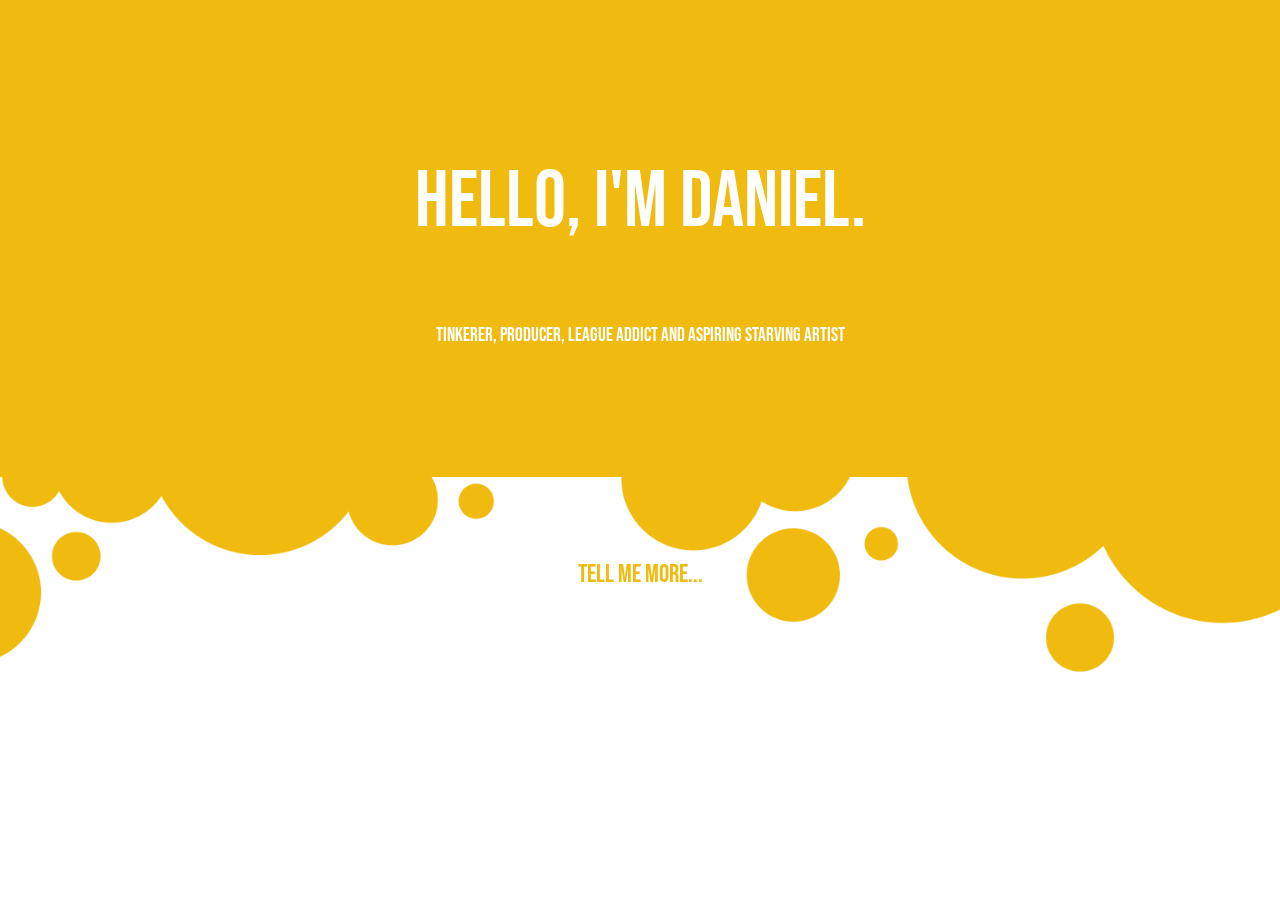
<file: index.html>
<!DOCTYPE html>
<html lang="en">

<head>
    <meta charset="UTF-8">
    <meta name="viewport" content="width=device-width, initial-scale=1.0, maximum-scale=5.0">
    <meta http-equiv="X-UA-Compatible" content="ie=edge">
    <title>Daniel Esteban Lahti</title>
    <link href="https://fonts.googleapis.com/icon?family=Material+Icons" rel="stylesheet">
    <link rel="stylesheet" href="css/style.css">
</head>

<body>
    <div class="mainContainer" id="sida1main">
        
        <div id="movingScreen"></div>

        <div id="movingBubbles"></div>

        <div id="introduction">
            <header id="introHeader">Hello, I'm Daniel.</header>
            <p id ="introText">Tinkerer, producer, league addict and aspiring starving artist</p>
        </div>
        <a id="introButton" href="about.html">Tell me more...</a>
    </div>

    <script src="js/main.js"></script>  
</body>

</html>
</file>
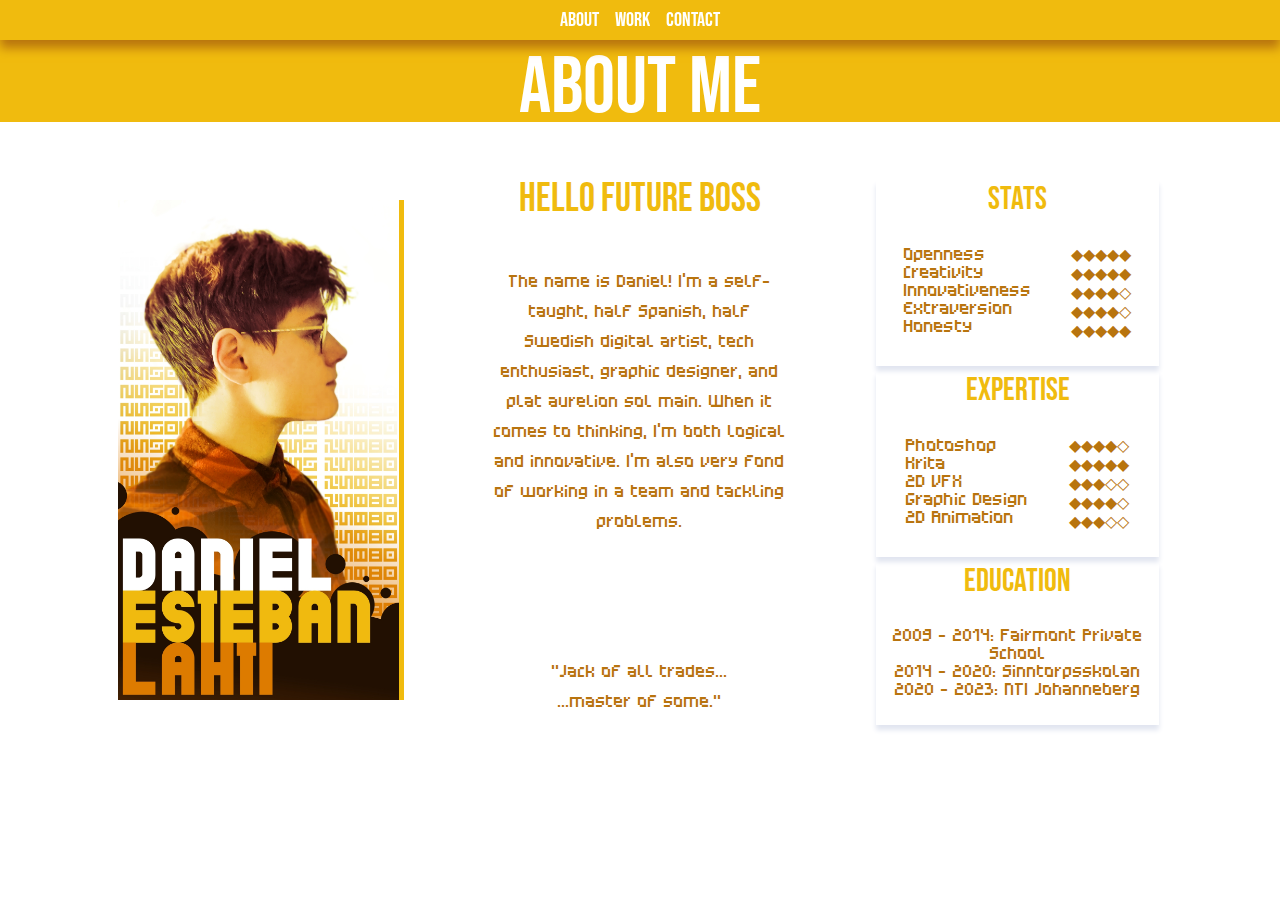
<file: about.html>
<!DOCTYPE html>
<html lang="en">

<head>
    <meta charset="UTF-8">
    <meta name="viewport" content="width=device-width, initial-scale=1.0, maximum-scale=5.0">
    <meta http-equiv="X-UA-Compatible" content="ie=edge">
    <title>About</title>
    <link href="https://fonts.googleapis.com/icon?family=Material+Icons" rel="stylesheet">
    <link rel="stylesheet" href="css/style.css">
</head>

<body>

    <div class="dropDownBar" id="yBar">
        <p>About</p>
        <div id="dropDownIcon">
            <span></span>
            <span></span>
            <span></span>
        </div>    
    </div>

    <ul class="dropDownMenu" id="yDrop">
        <li><a href="about.html">About</a></li>
        <li><a href="work.html">Work</a></li>
        <li><a href="contact.html">Contact</a></li>
    </ul>

    <div id="ySlidingScreen"></div>
   
    <ul class="navMenu" id="yNav">
        <li><a href="about.html">About</a></li>
        <li><a href="work.html">Work</a></li>
        <li><a href="contact.html">Contact</a></li>
    </ul>
    
    <div class="mainContainer" id="sida2main">
        <header id="mainHeader">About me</header>
        <main>
            <aside id="leftAbout">
                <img id="me" src="img/DanielEstebanLahti.jpg" alt="Daniel Esteban Lahti">
            </aside>

            <section id="middleAbout">
                <h1>Hello future boss</h1>
                <p>The name is Daniel! I'm a self-taught, half Spanish, half Swedish digital artist, tech enthusiast, graphic designer, and plat aurelion sol main. When it comes to thinking, I'm both logical and innovative. I'm also very fond of working in a team and tackling problems. <br> <br> <br> <br> <br> "Jack of all trades... <br> ...master of some."
                </p>
            </section>

            <aside id="rightAbout">
                <article>
                    <h2>Stats</h2>
                    <div class="statsText">
                        <p class="statsWords">
                            Openness       <br>
                            Creativity     <br>
                            Innovativeness <br>         
                            Extraversion   <br>
                            Honesty        <br>
                        </p>
                        <p>
                            ◆◆◆◆◆ <br>
                            ◆◆◆◆◆ <br>
                            ◆◆◆◆◇ <br>
                            ◆◆◆◆◇ <br>
                            ◆◆◆◆◆ <br>
                        </p>
                    </div>
                </article>

                <article>
                    <h2>Expertise</h2>
                    <div class="statsText">
                        <p class="statsWords">
                            Photoshop      <br>
                            Krita    <br>
                            2D VFX    <br>         
                            Graphic Design  <br>
                            2D Animation        <br>
                        </p>
                        <p>
                            ◆◆◆◆◇ <br>
                            ◆◆◆◆◆ <br>
                            ◆◆◆◇◇ <br>
                            ◆◆◆◆◇ <br>
                            ◆◆◆◇◇ <br>
                        </p>
                    </div>
                </article>

                <article>
                    <h2>Education</h2>
                    <p class="textCenter">
                        2009 - 2014: Fairmont Private School <br>
                        2014 - 2020: Sinntorpsskolan <br>
                        2020 - 2023: NTI Johanneberg <br>
                    </p>
                </article>
            </aside>
        </main>
    </div>

    <script src="js/main.js"></script>  
</body>

</html>
</file>
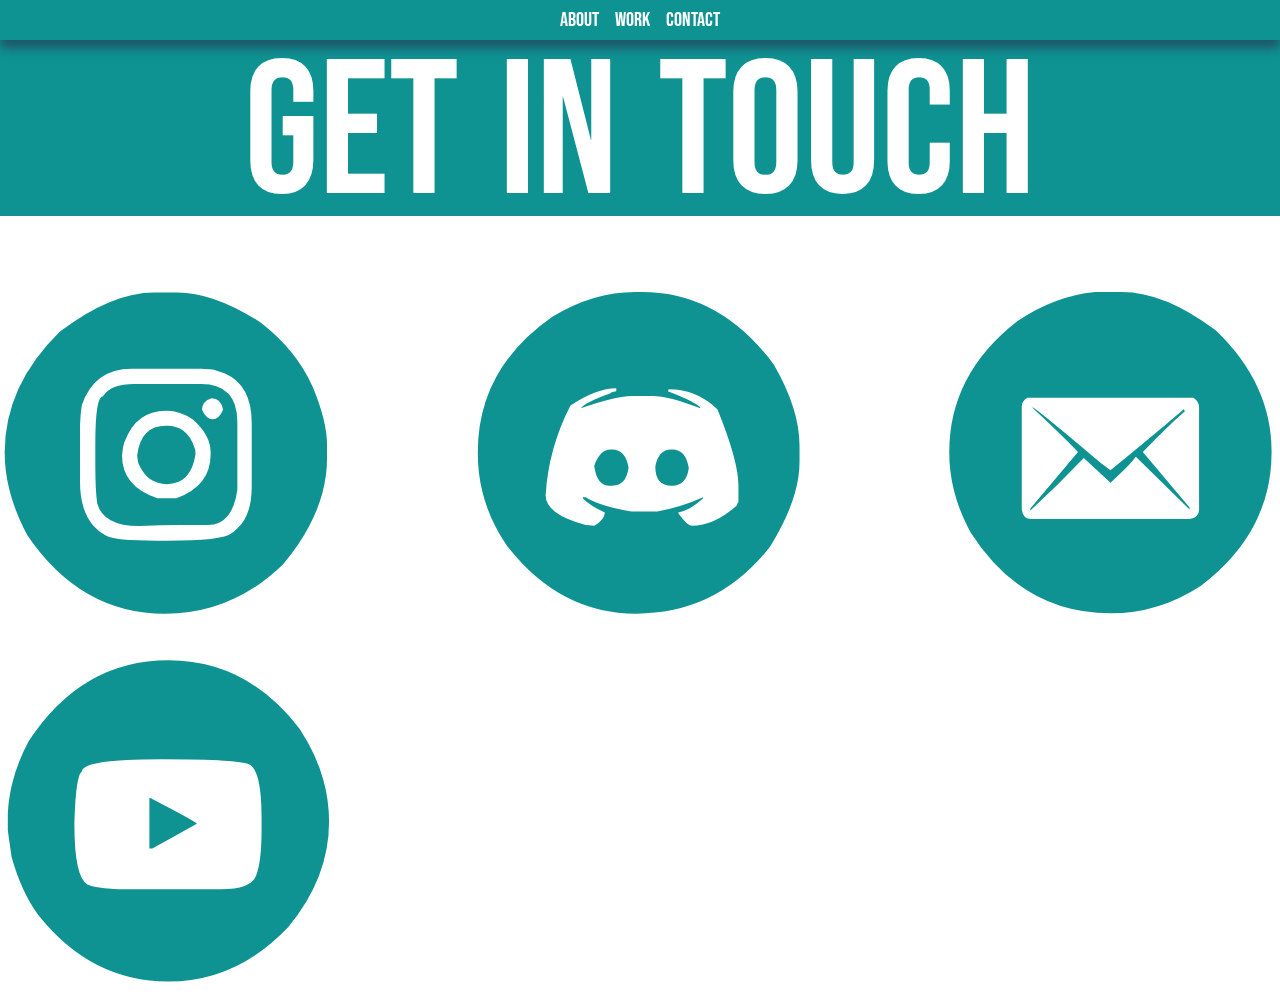
<file: contact.html>
<!DOCTYPE html>
<html lang="en">

<head>
    <meta charset="UTF-8">
    <meta name="viewport" content="width=device-width, initial-scale=1.0, maximum-scale=5.0">
    <meta http-equiv="X-UA-Compatible" content="ie=edge">
    <title>Contact</title>
    <link href="https://fonts.googleapis.com/icon?family=Material+Icons" rel="stylesheet">
    <link rel="stylesheet" href="css/style.css">
</head>

<body>

    <div class="dropDownBar" id="tBar">
        <p>Contact</p>
        <div id="dropDownIcon">
            <span></span>
            <span></span>
            <span></span>
        </div>    
    </div>

    <ul class="dropDownMenu" id="tDrop">
        <li><a href="about.html">About</a></li>
        <li><a href="work.html">Work</a></li>
        <li><a href="contact.html">Contact</a></li>
    </ul>

    <div id="tSlidingScreen"></div>

    <ul class="navMenu" id="tNav">
        <li><a href="about.html">About</a></li>
        <li><a href="work.html">Work</a></li>
        <li><a href="contact.html">Contact</a></li>
    </ul>

    <div class="mainContainer" id="sida4main">

        <main id="contactIcons">
            <header id="getInTouch">
                <p class="contactText" id="get">Get</p>
                <p class="contactText" id="in">in</p>
                <p class="contactText" id="touch">touch</p>
            </header>
            
            <div id="iconHolder"> <!--Instagram, Discord, Mejl, Youtube-->
                <a class="contactIcon icon" href="https://www.instagram.com/salapoi.gif/">Q</a>
                <a class="contactIcon icon" href="https://discordapp.com/users/202463875801677825/">Y</a>
                <a class="contactIcon icon" href="mailto:dankapankalahti@gmail.com?subject=We%20Want%20To%20Hire%20You">k</a>
                <a class="contactIcon icon" href="https://www.youtube.com/channel/UCuC05aLsorhJzzTgQfz8c8w">M</a>
            </div>
        </main>
    </div>

    <script src="js/main.js"></script>  
</body>

</html>
</file>
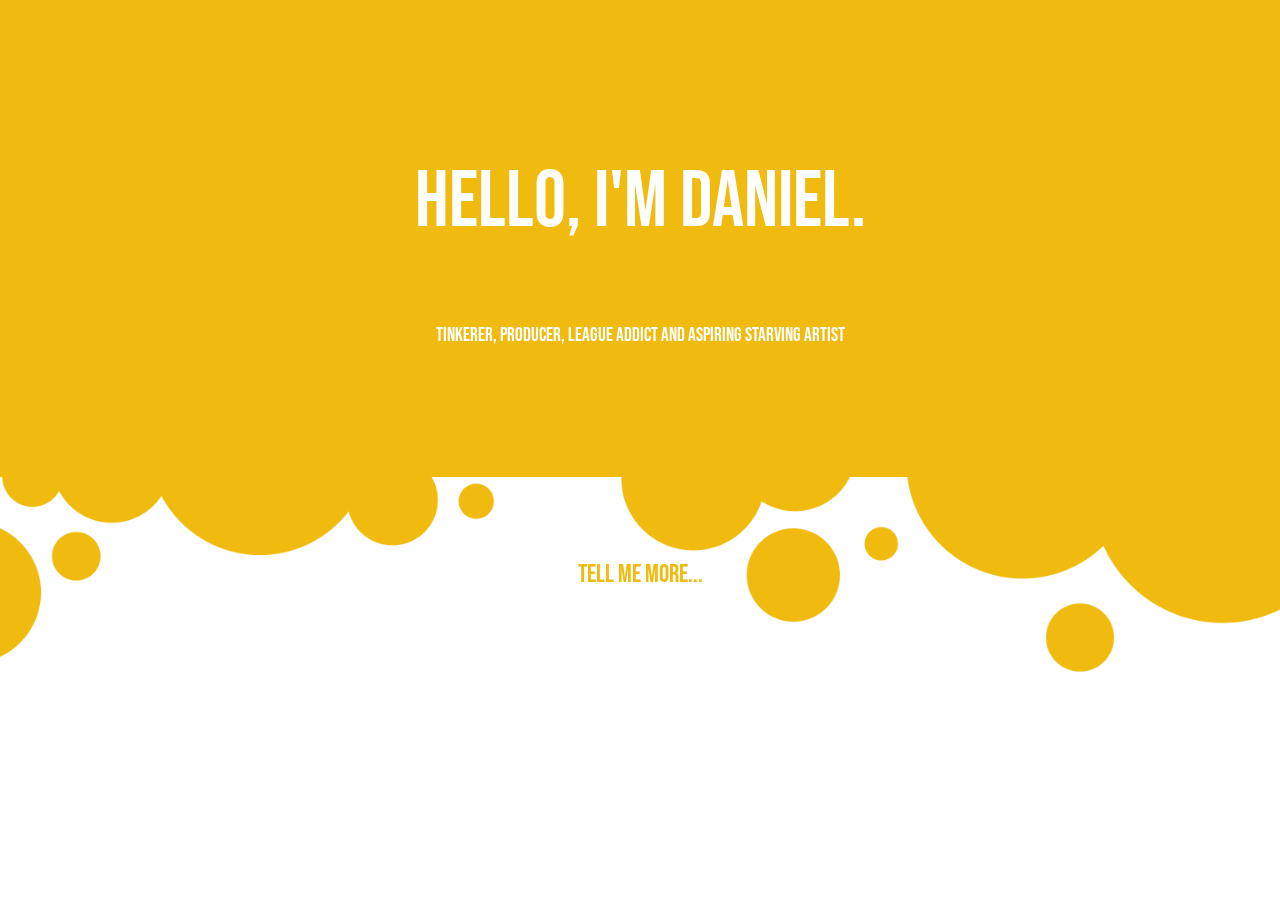
<file: sida1.html>
<!DOCTYPE html>
<html lang="en">

<head>
    <meta charset="UTF-8">
    <meta name="viewport" content="width=device-width, initial-scale=1.0, maximum-scale=5.0">
    <meta http-equiv="X-UA-Compatible" content="ie=edge">
    <title>Daniel Esteban Lahti</title>
    <link href="https://fonts.googleapis.com/icon?family=Material+Icons" rel="stylesheet">
    <link rel="stylesheet" href="css/style.css">
</head>

<body>
    <div class="mainContainer" id="sida1main">
        
        <div id="movingScreen"></div>

        <div id="movingBubbles"></div>

        <div id="introduction">
            <header id="introHeader">Hello, I'm Daniel.</header>
            <p id ="introText">Tinkerer, producer, league addict and aspiring starving artist</p>
        </div>
        <a id="introButton" href="sida2.html">Tell me more...</a>
    </div>

    <script src="js/main.js"></script>  
</body>

</html>
</file>
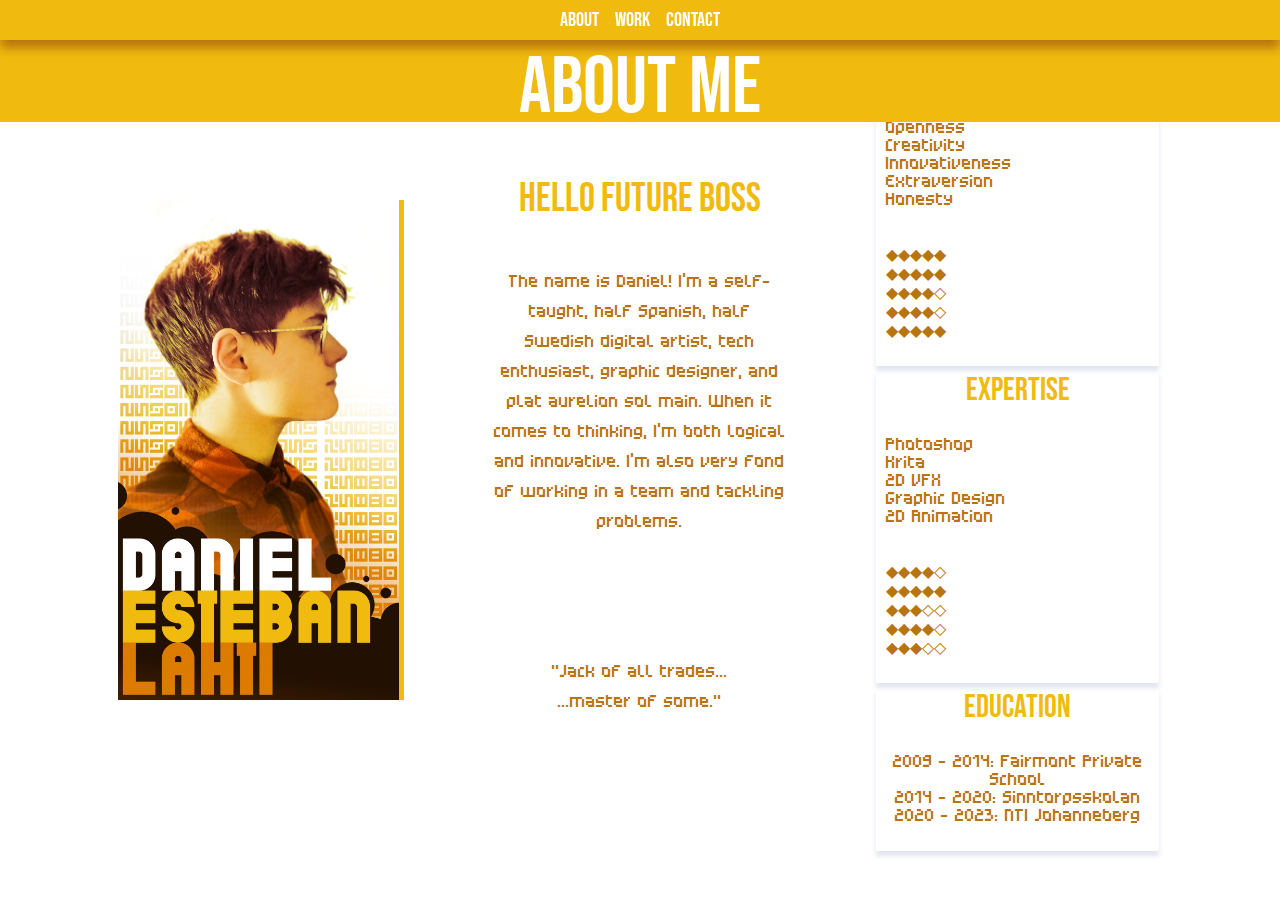
<file: sida2.html>
<!DOCTYPE html>
<html lang="en">

<head>
    <meta charset="UTF-8">
    <meta name="viewport" content="width=device-width, initial-scale=1.0, maximum-scale=5.0">
    <meta http-equiv="X-UA-Compatible" content="ie=edge">
    <title>About</title>
    <link href="https://fonts.googleapis.com/icon?family=Material+Icons" rel="stylesheet">
    <link rel="stylesheet" href="css/style.css">
</head>

<body>

    <div class="dropDownBar" id="yBar">
        <p>About</p>
        <div id="dropDownIcon">
            <span></span>
            <span></span>
            <span></span>
        </div>    
    </div>

    <ul class="dropDownMenu" id="yDrop">
        <li><a href="sida2.html">About</a></li>
        <li><a href="sida3.html">Work</a></li>
        <li><a href="sida4.html">Contact</a></li>
    </ul>

    <div id="ySlidingScreen"></div>
   
    <ul class="navMenu" id="yNav">
        <li><a href="sida2.html">About</a></li>
        <li><a href="sida3.html">Work</a></li>
        <li><a href="sida4.html">Contact</a></li>
    </ul>
    
    <div class="mainContainer" id="sida2main">
        <header id="mainHeader">About me</header>
        <main>
            <aside id="leftAbout">
                <img id="me" src="img/DanielEstebanLahti.jpg" alt="Daniel Esteban Lahti">
            </aside>

            <content id="middleAbout">
                <h1>Hello future boss</h1>
                <p>The name is Daniel! I'm a self-taught, half Spanish, half Swedish digital artist, tech enthusiast, graphic designer, and plat aurelion sol main. When it comes to thinking, I'm both logical and innovative. I'm also very fond of working in a team and tackling problems. <br> <br> <br> <br> <br> "Jack of all trades... <br> ...master of some."
                </p>
            </content>

            <aside id="rightAbout">
                <article>
                    <h2>Stats</h2>
                    <div id="statsText">
                        <p id="statsWords">
                            Openness       <br>
                            Creativity     <br>
                            Innovativeness <br>         
                            Extraversion   <br>
                            Honesty        <br>
                        </p>
                        <p>
                            ◆◆◆◆◆ <br>
                            ◆◆◆◆◆ <br>
                            ◆◆◆◆◇ <br>
                            ◆◆◆◆◇ <br>
                            ◆◆◆◆◆ <br>
                        </p>
                    </div>
                </article>

                <article>
                    <h2>Expertise</h2>
                    <div id="statsText">
                        <p id="statsWords">
                            Photoshop      <br>
                            Krita    <br>
                            2D VFX    <br>         
                            Graphic Design  <br>
                            2D Animation        <br>
                        </p>
                        <p>
                            ◆◆◆◆◇ <br>
                            ◆◆◆◆◆ <br>
                            ◆◆◆◇◇ <br>
                            ◆◆◆◆◇ <br>
                            ◆◆◆◇◇ <br>
                        </p>
                    </div>
                </article>

                <article>
                    <h2>Education</h2>
                    <p class="textCenter">
                        2009 - 2014: Fairmont Private School <br>
                        2014 - 2020: Sinntorpsskolan <br>
                        2020 - 2023: NTI Johanneberg <br>
                    </p>
                </article>
            </aside>
        </main>
    </div>

    <script src="js/main.js"></script>  
</body>

</html>
</file>
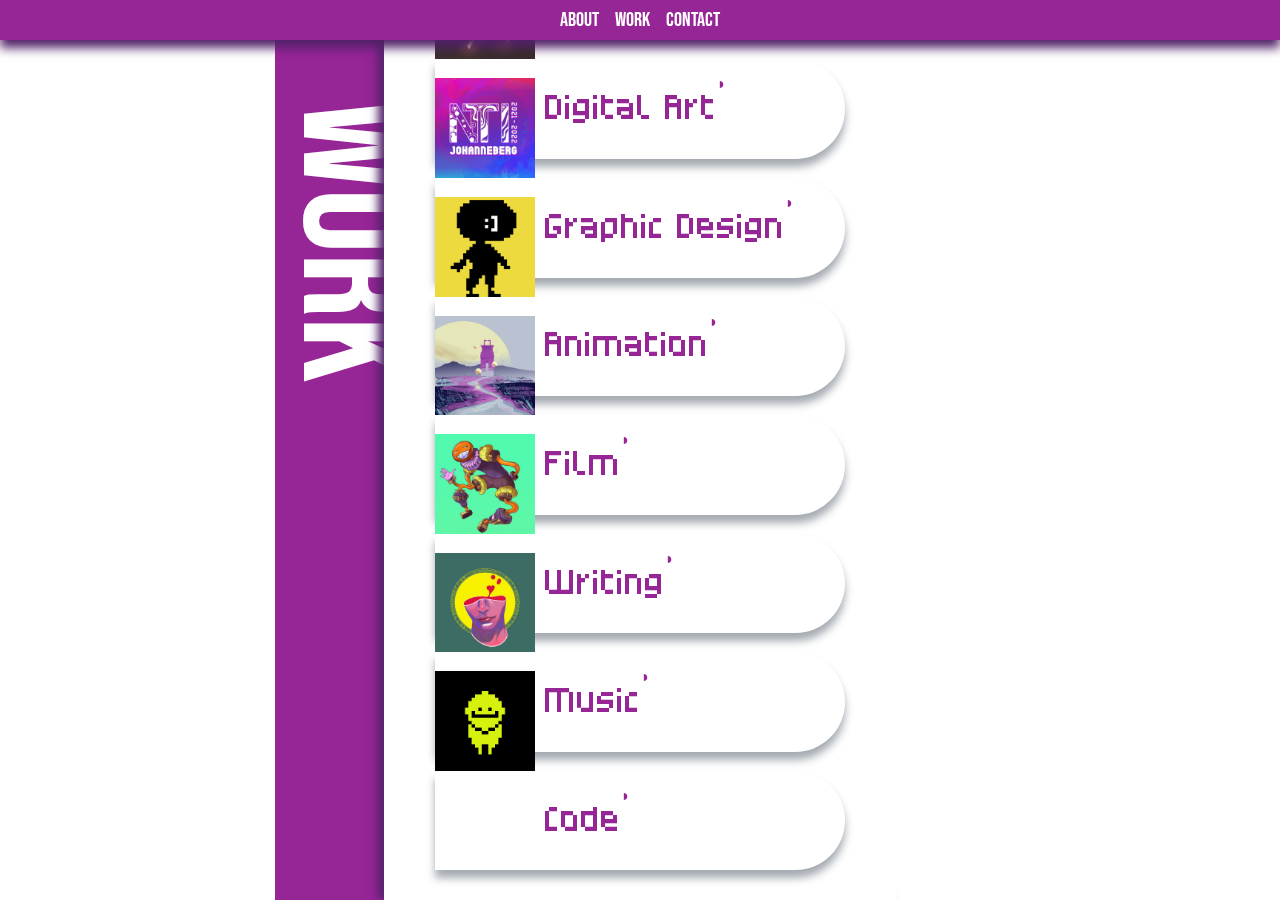
<file: sida3.html>
<!DOCTYPE html>
<html lang="en">

<head>
    <meta charset="UTF-8">
    <meta name="viewport" content="width=device-width, initial-scale=1.0, maximum-scale=5.0">
    <meta http-equiv="X-UA-Compatible" content="ie=edge">
    <title>Work</title>
    <link href="https://fonts.googleapis.com/icon?family=Material+Icons" rel="stylesheet">
    <link rel="stylesheet" href="css/style.css">
</head>

<body>

    <div class="dropDownBar" id="pBar">
        <p>Work</p>
        <div id="dropDownIcon">
            <span></span>
            <span></span>
            <span></span>
        </div>    
    </div>
    
    <ul class="dropDownMenu" id="pDrop">
        <li><a href="sida2.html">About</a></li>
        <li><a href="sida3.html">Work</a></li>
        <li><a href="sida4.html">Contact</a></li>
    </ul>

    <aside id="work">WORK</aside>
    <div id="pSlidingScreen"></div>

    <ul class="navMenu" id="pNav">
        <li><a href="sida2.html">About</a></li>
        <li><a href="sida3.html">Work</a></li>
        <li><a href="sida4.html">Contact</a></li>
    </ul>

    <div class="mainContainer" id="sida3main">



        <main id="cards">
            <article class="card">
                <div>
                    <div id="pFilter"></div>
                    <img src="img/Stars2.jpg" alt="Digital Art">
                </div>
                <div class="cardContainer">
                    <p>Digital Art</p>
                </div>
                <p id="pressPointer">◗</p>
            </article>

            <article class="card">
                <div>
                    <div id="pFilter"></div>
                    <img src="img/NTICover.jpg" alt="Graphic Design">
                </div>
                <div class="cardContainer">
                    <p>Graphic Design</p>
                </div>
                <p id="pressPointer">◗</p>
            </article>

            <article class="card">
                <div>
                    <div id="pFilter"></div>
                    <img src="img/bracketboyBigYellow.gif" alt="Animation">
                </div>
                <div class="cardContainer">
                    <p>Animation</p>
                </div>
                <p id="pressPointer">◗</p>
            </article>

            <article class="card">
                <div>
                    <div id="pFilter"></div>
                    <img src="img/randomlandscape.jpg" alt="Film">
                </div>
                <div class="cardContainer">
                    <p>Film</p>
                </div>
                <p id="pressPointer">◗</p>
            </article>

            <article class="card">
                <div>
                    <div id="pFilter"></div>
                    <img src="img/Feetsblue.jpg" alt="Writing">
                </div>
                <div class="cardContainer">
                    <p>Writing</p>
                </div>
                <p id="pressPointer">◗</p>
            </article>
            
            <article class="card">
                <div>
                    <div id="pFilter"></div>
                    <img src="img/LonelyCoverArtGreen1080x1080.jpg" alt="Music">
                </div>
                <div class="cardContainer">
                    <p>Music</p>
                </div>
                <p id="pressPointer">◗</p>
            </article>

            <article class="card">
                <div>
                    <div id="pFilter"></div>
                    <img src="img/YellowPlayer.jpg" alt="Code">
                </div>
                <div class="cardContainer">
                    <p>Code</p>
                </div>
                <p id="pressPointer">◗</p>
            </article>
        </main>   
    </div>
    
    <script src="js/main.js"></script>  
</body>

</html>
</file>
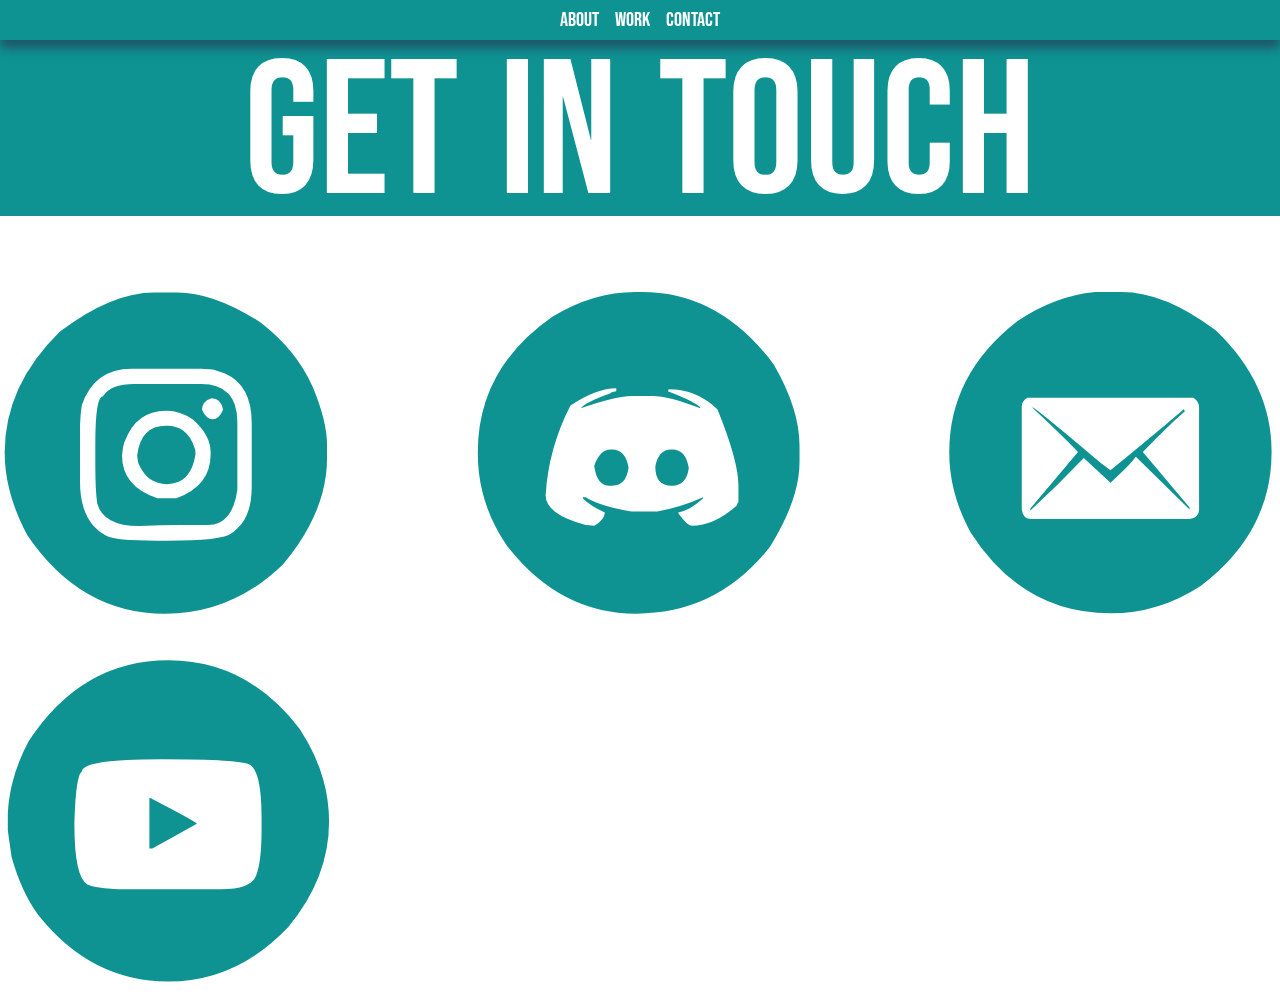
<file: sida4.html>
<!DOCTYPE html>
<html lang="en">

<head>
    <meta charset="UTF-8">
    <meta name="viewport" content="width=device-width, initial-scale=1.0, maximum-scale=5.0">
    <meta http-equiv="X-UA-Compatible" content="ie=edge">
    <title>Contact</title>
    <link href="https://fonts.googleapis.com/icon?family=Material+Icons" rel="stylesheet">
    <link rel="stylesheet" href="css/style.css">
</head>

<body>

    <div class="dropDownBar" id="tBar">
        <p>Contact</p>
        <div id="dropDownIcon">
            <span></span>
            <span></span>
            <span></span>
        </div>    
    </div>

    <ul class="dropDownMenu" id="tDrop">
        <li><a href="sida2.html">About</a></li>
        <li><a href="sida3.html">Work</a></li>
        <li><a href="sida4.html">Contact</a></li>
    </ul>

    <div id="tSlidingScreen"></div>

    <ul class="navMenu" id="tNav">
        <li><a href="sida2.html">About</a></li>
        <li><a href="sida3.html">Work</a></li>
        <li><a href="sida4.html">Contact</a></li>
    </ul>

    <div class="mainContainer" id="sida4main">

        <main id="contactIcons">
            <header id="getInTouch">
                <p class="contactText" id="get">Get</p>
                <p class="contactText" id="in">in</p>
                <p class="contactText" id="touch">touch</p>
            </header>
            
            <div id="iconHolder"> <!--Instagram, Discord, Mejl, Youtube-->
                <a class="contactIcon icon" href="https://www.instagram.com/salapoi.gif/">Q</a>
                <a class="contactIcon icon" href="https://discordapp.com/users/202463875801677825/">Y</a>
                <a class="contactIcon icon" href="mailto:dankapankalahti@gmail.com?subject=We Want To Hire You">k</a>
                <a class="contactIcon icon" href="https://www.youtube.com/channel/UCuC05aLsorhJzzTgQfz8c8w">M</a>
            </div>
        </main>
    </div>

    <script src="js/main.js"></script>  
</body>

</html>
</file>
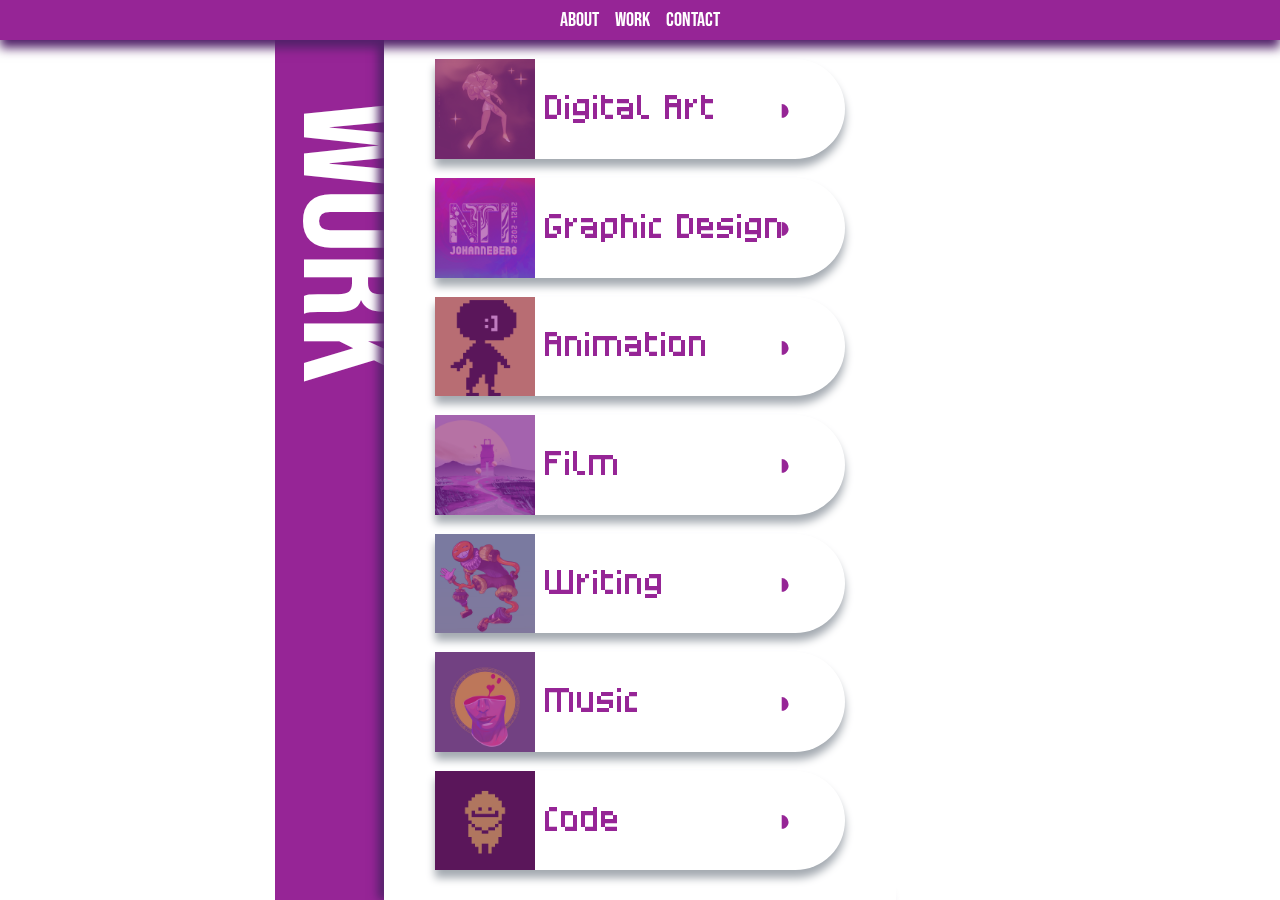
<file: work.html>
<!DOCTYPE html>
<html lang="en">

<head>
    <meta charset="UTF-8">
    <meta name="viewport" content="width=device-width, initial-scale=1.0, maximum-scale=5.0">
    <meta http-equiv="X-UA-Compatible" content="ie=edge">
    <title>Work</title>
    <link href="https://fonts.googleapis.com/icon?family=Material+Icons" rel="stylesheet">
    <link rel="stylesheet" href="css/style.css">
</head>

<body>

    <div class="dropDownBar" id="pBar">
        <p>Work</p>
        <div id="dropDownIcon">
            <span></span>
            <span></span>
            <span></span>
        </div>    
    </div>
    
    <ul class="dropDownMenu" id="pDrop">
        <li><a href="about.html">About</a></li>
        <li><a href="work.html">Work</a></li>
        <li><a href="contact.html">Contact</a></li>
    </ul>

    <aside id="work">WORK</aside>
    <div id="pSlidingScreen"></div>

    <ul class="navMenu" id="pNav">
        <li><a href="about.html">About</a></li>
        <li><a href="work.html">Work</a></li>
        <li><a href="contact.html">Contact</a></li>
    </ul>

    <div class="mainContainer" id="sida3main">



        <main id="cards">
            <article class="card">
                <div>
                    <div class="pFilter"></div>
                    <img src="img/Stars2.jpg" alt="Digital Art">
                </div>
                <div class="cardContainer">
                    <p>Digital Art</p>
                </div>
                <p class="pressPointer">◗</p>
            </article>

            <article class="card">
                <div>
                    <div class="pFilter"></div>
                    <img src="img/NTICover.jpg" alt="Graphic Design">
                </div>
                <div class="cardContainer">
                    <p>Graphic Design</p>
                </div>
                <p class="pressPointer">◗</p>
            </article>

            <article class="card">
                <div>
                    <div class="pFilter"></div>
                    <img src="img/bracketboyBigYellow.gif" alt="Animation">
                </div>
                <div class="cardContainer">
                    <p>Animation</p>
                </div>
                <p class="pressPointer">◗</p>
            </article>

            <article class="card">
                <div>
                    <div class="pFilter"></div>
                    <img src="img/randomlandscape.jpg" alt="Film">
                </div>
                <div class="cardContainer">
                    <p>Film</p>
                </div>
                <p class="pressPointer">◗</p>
            </article>

            <article class="card">
                <div>
                    <div class="pFilter"></div>
                    <img src="img/Feetsblue.jpg" alt="Writing">
                </div>
                <div class="cardContainer">
                    <p>Writing</p>
                </div>
                <p class="pressPointer">◗</p>
            </article>
            
            <article class="card">
                <div>
                    <div class="pFilter"></div>
                    <img src="img/LonelyCoverArtGreen1080x1080.jpg" alt="Music">
                </div>
                <div class="cardContainer">
                    <p>Music</p>
                </div>
                <p class="pressPointer">◗</p>
            </article>

            <article class="card">
                <div>
                    <div class="pFilter"></div>
                    <img src="img/YellowPlayer.jpg" alt="Code">
                </div>
                <div class="cardContainer">
                    <p>Code</p>
                </div>
                <p class="pressPointer">◗</p>
            </article>
        </main>   
    </div>
    
    <script src="js/main.js"></script>  
</body>

</html>
</file>
<file: css/style.css>
/*---------*/
/*Variables*/
/*---------*/

:root{
    --yellow:rgb(240, 187, 14);
    --dyellow:rgb(184, 116, 14);
    --purple:rgb(150, 37, 150);
    --dpurple:rgb(82, 33, 105);
    --teal:rgb(15, 146, 146);
    --dteal:rgb(30, 86, 104);
}
/*_______________________________________*/

/*-----*/
/*Style*/
/*-----*/

/*Overall Style*/

body{
    margin:0;
    background-color:white;
    user-select:none;
    overflow:hidden;
}

.navMenu{
    display:flex;
    position:fixed;

    list-style-type:none;
    width:100vw;
    margin:0;
    padding:0;
    overflow:hidden;
    justify-content:center;

    z-index:10;
}
    .navMenu#yNav{
        background-color:var(--yellow);
        box-shadow: 0 8px 10px 0 var(--dyellow);
    }

    .navMenu#pNav{
        background-color:var(--purple);
        box-shadow: 0 8px 10px 0 var(--dpurple);
    }

    .navMenu#tNav{
        background-color:var(--teal);
        box-shadow: 0 8px 10px 0 var(--dteal);
    }

    .navMenu li{
        float:right;
    }

        .navMenu li a{
            display:block;

            padding:8px;
            background-color:rgba(255, 255, 255, 0);
            text-decoration:none;
            text-align:center;
            font-family:'Arcane';
            font-size:20px;
            color:white;

            transition-duration:0.5s;
        }

            #yNav li a:hover:not(.active){
                background-color:var(--dyellow);
            }

            #pNav li a:hover:not(.active){
                background-color:var(--dpurple);
            }

            #tNav li a:hover:not(.active){
                background-color:var(--dteal);
            }

            .navMenu li a:active{
                background-color:white;
            }
      
.dropDownBar{
    display:none;
    position:fixed;

    margin-top:-1px;
    width:100vw;
    height:57px;

    z-index:5;
}

    .dropDownBar#yBar{
        background-color:var(--yellow);
        box-shadow: 0 5px 10px 0 var(--dyellow);
    }

    .dropDownBar#pBar{
        background-color:var(--purple);
        box-shadow: 0 5px 10px 0 var(--dpurple);
    }

    .dropDownBar#tBar{
        background-color:var(--teal);
        box-shadow: 0 5px 10px 0 var(--dteal);
    }

    .dropDownBar p{
        display:flex;
        position:fixed;

        margin:0;
        top:-16px;
        left:5px;

        font-family:'Arcane';
        color:white;
        font-size:5rem;

        z-index:5;
    }

    .dropDownMenu{
        display:flex;

        flex-direction:column;
        justify-content:space-around;

        height:60vh;
        width:100vw;
        position:fixed;
        top:-100vh;
        list-style-type:none;
        padding:0;

        transition:1s ease;

        z-index:4;
    }

        .dropDownMenu li a{
            display:block;

            padding:8px;
            background-color:rgba(255, 255, 255, 0);
            text-decoration:none;
            text-align:center;
            font-family:'Arcane';
            font-size:3rem;
            color:white;

            transition-duration:0.5s;
        }

        .dropDownMenu#yDrop{
            background-color:var(--yellow);
            box-shadow: 0 5px 10px 0 var(--dyellow);
        }

        .dropDownMenu#pDrop{
            background-color:var(--purple);
            box-shadow: 0 5px 10px 0 var(--dpurple);
        }

        .dropDownMenu#tDrop{
            background-color:var(--teal);
            box-shadow: 0 5px 10px 0 var(--dteal);
        }

        .show{
            top:55px;
            margin:0;
        }

    #dropDownIcon{
        display:flex;
        position:fixed;

        right:0;
        flex-direction:column;
        width:50px;
        height:45px;
        margin:4px auto;
        transform:rotate(0deg);
        transition-duration:.5s;
        cursor:pointer;

        z-index:10;
    }

        #dropDownIcon span{
            display:flex;
            position:relative;

            height:9px;
            width:80%;
            margin:8%;
            background:white;
            opacity:1;
            transform:rotate(0deg);
            transition-duration:0.4s;
        }

        #dropDownIcon span:nth-child(1){

        }

            #dropDownIcon.open span:nth-child(1){
                transform:rotate(135deg);
                top:35%;
            }

        #dropDownIcon span:nth-child(2){

        }

            #dropDownIcon.open span:nth-child(2){
                opacity:0;
            }

        #dropDownIcon span:nth-child(3){

        }

            #dropDownIcon.open span:nth-child(3){
                transform:rotate(-135deg);
                top:-30%;
            }

.mainContainer{
    height:100vh;
}

.textCenter{
    text-align:center;
}

/*_______________________________________*/

/*Sida1*/

#sida1main{
    /*background-color:rgb(255, 198, 10);*/
    display:grid;
    grid-template-areas:
    'i'
    'ib'
    ;
}

    #movingScreen{
        background-color:var(--yellow); 
        position:fixed;
        width:100vw;
        height:53vh;
        margin-top:-100%;

        transition-delay:0s;
        transition-duration:1.5s;
        transition-timing-function:ease;
        z-index:5;
    }

    #movingBubbles{
        background-image:url(../img/IntroBubbles.png);
        background-position:center center;
        background-size:cover;

        position:fixed;
        width:100vw;
        height:100vh;
        margin-top:-100%;

        transition-delay:0s;
        transition-duration:2s;
        transition-timing-function:ease;
        z-index:4;
    }

    #introduction{
        grid-area:i;

        color:var(--dyellow);
        margin-top:12%;

        display:grid;
        grid-template-areas:
        'ih'
        'it'
        ;

        z-index:10;
    }

        #introHeader{
            grid-area:ih;

            text-align:center;
            font-family:'Arcane';
            font-weight:500;
            font-size:5rem;
            color:white;
        }

        #introText{
            grid-area:it;

            color:rgba(223, 145, 28, 0);
            text-align:center;
            font-family:'Arcane';
            font-weight:100;
            font-size:1.2rem;
            margin-top:-5rem;

            transition-delay:2s;
            transition-duration:2s;
        }

    #introButton{
        grid-area:ib;

        color:rgba(255, 255, 255, 0);
        justify-self:center;
        font-family:'Arcane';
        font-weight:500;
        text-decoration:none;
        font-size:1.6rem;

        transition-delay:4s;
        transition-duration:1.7s;

        z-index:6;
    }

        #introButton:hover{
            font-size:2rem;
        }

.mainContainer:hover #movingScreen{
    margin-top:0;
}

.mainContainer:hover #movingBubbles{
    margin-top:0;
}

.mainContainer:hover .dot{
    margin-top:27.5%;
}

.mainContainer:hover #introText{
    color:white;
}

.mainContainer:hover #introButton{
    /*color:rgb(184, 116, 14);
    color:rgb(255, 198, 10);*/
    color:var(--yellow);
}
/*_______________________________________*/

/*Sida2*/

#sida2main{
    display:flex;
    justify-content:space-around;
}

    #ySlidingScreen{
        display:flex;
        position:fixed;

        background-color:var(--yellow); 
        width:100vw;
        height:53vh;
        margin-top:-100vh;

        transition:1.2s ease;

        z-index:4;
    }

    #sida2main #mainHeader{
        display:flex;
        position:fixed;

        margin-top:40px;

        font-family:'Arcane';
        font-size:5rem;
        color:white;

        z-index:5;
    }

    #sida2main p{
        font-family:'8bit';
        color:var(--dyellow);
        font-weight:100;
        font-size:1rem;
        padding:10px;
    }

    #sida2main main{
        display:grid;
        grid-template-areas:
        'lA mA rA'
        ;
        grid-template-columns:30% 40% 30%;

        padding-left:50px;
        padding-right:50px;
        width:100%;
        background-color:white;

        z-index:3;
    }

        #leftAbout{
            grid-area:lA;
            display:flex;
            flex-direction:row-reverse;
            align-items:center;

            z-index:3;
        }

            #me{
                height:500px;
                border-right:5px solid var(--yellow);
                transition-duration:0.5s;

                z-index:3;
            }

            #middleAbout{
                grid-area:mA;
                display:flex;
                flex-direction:column;
                justify-content:center;

                overflow-wrap:break-word;
                text-align:center;
                line-height:30px;
                margin:20px;
                padding:60px;
                font-family:'Arcane';
            }

                #middleAbout h1{
                    color:var(--yellow);
                    font-weight:100;
                    font-size:2.5rem;
                }

        #rightAbout{
            grid-area:rA;
            display:flex;
            flex-direction:column;
            align-self:center;

            width:80%;
        }

            #rightAbout article{
                display:flex;
                flex-direction:column;
                justify-content:space-around;
                margin-top:5px;

                box-shadow:0 5px 5px rgb(225, 229, 240); 

                z-index:3;
            }

                .statsText{
                    display:flex;
                    flex-direction:row;
                    justify-content:space-evenly;
                }

                    .statsWords{
                        font-size:16.57px !important;
                    }

                #rightAbout article h2{
                    display:flex;
                    align-self:center;

                    font-family:'Arcane';
                    font-size:2rem;
                    font-weight:100;
                    color:var(--yellow);
                    margin:0;
                }

                #rightAbout article h2 p{
                    font-family:'Digital';
                }

body:hover #ySlidingScreen{
    margin-top:-355px;
}
/*_______________________________________*/

/*Sida3*/

#sida3main{
    display:flex;
    justify-content:center;

    height:100vh;
    color:var(--purple);
}

    #work{
        position:fixed;
        margin-left:20%;
        margin-top:100px;

        writing-mode:vertical-lr;
        text-orientation:vertical;
        font-size:10rem;
        font-family:'Arcane';
        color:white;

        z-index:2;
    }

    #pSlidingScreen{
        display:flex;
        position:absolute;

        background-color:var(--purple); 
        width:200px;
        height:100%;
        margin-left:40%;

        transition:1.2s ease;

        z-index:1;
    }

    #cards{
        display:flex;
        flex-direction:column;
        padding-top:50px;
        padding-bottom:20px;
        justify-content:space-around;

        transition-delay:0.3s;
        transition-duration:0.2s;
        background-color:white;
        width:40vw;

        z-index:2;
    }

        .card{
            display:flex;
            align-self:center;

            width:80%;
            height:12%;
            box-shadow:0 8px 8px 0 rgb(164, 170, 177);
            border-radius:0 100px 100px 0;
            background-color:white;
            font-family:'8bit';

            transition-duration:0.2s;
        }

            .pFilter{
                display:flex;

                width:100%;
                height:100%;
                background-color:var(--purple);
                opacity:60%;

                transition-duration:0.3s;

                z-index:3;
            }

            .card img{
                display:flex;

                margin-top:-100%;
                width:auto;
                height:100%;
                
                z-index:2;
            }

            .pressPointer{
                display:flex;
                position:relative;

                margin:auto;
                margin-right:0;
                right:50px;
                font-size:2rem;

                transition-duration:0.2s;
            }

            .cardContainer{
                display:flex;
                flex-direction:column;
                justify-content:center;
                
                font-size:2rem;
            }

                .cardContainer p{
                    margin-left:10px;
                }

body:hover #pSlidingScreen{
    margin-left:21.5%;
}

body:hover #cards{
    box-shadow:12px 0 12px 0 rgb(255, 255, 255), -6px 0px 9px var(--dpurple);
}

.card:hover{
    width:90%;
}

.card:hover .pFilter{
    opacity:0;
}

/*_______________________________________*/

/*Sida4*/

#sida4main{

}
    #tSlidingScreen{
        display:flex;
        position:fixed;

        background-color:var(--teal); 
        width:100vw;
        height:53vh;
        margin-top:-100vh;

        transition:1.2s ease;

        z-index:1;
    }

    #contactIcons{
        display:flex;
        flex-direction:column;
        position:inherit;

        justify-content:center;
        align-items:center;

        color:var(--teal);
        font-size:20rem;
    }

        #getInTouch{
            display:flex;
            flex-direction:row !important;
        }

            .contactText{
                font-family:'Arcane';
                font-size:12rem;
                font-weight:500;
                margin:0;
                color:white;

                transition-duration:0.2s;

                z-index:3;
            }

                #get{
                    flex:1;
                    margin:20px;
                }

                #in{
                    flex:2;
                    margin:20px;
                }
            
                #touch{
                    flex:3; 
                    margin:20px;
                }

        #iconHolder{
            display:flex;
            flex-wrap:wrap;
            justify-content:space-between;

            z-index:3;
        }

            .contactIcon{
                color:var(--teal);
                font-family:'Social Shapes';
                text-decoration:none;
                margin:0;

                transition-duration:0.2s;

                z-index:5;
            }

                .icon:hover{
                    font-size:21rem;
                    color:var(--dteal);
                }

                .icon:active{
                    color:white;
                }

body:hover #tSlidingScreen{
    top:-29%;
    margin:0;
}
/*_______________________________________*/

/*----*/
/*Misc*/
/*----*/

@font-face{
    font-family:'Social Shapes';
    src: url(../font/Social\ Media\ Circled.otf)
}

@font-face{
    font-family:'Arcane';
    src: url(../font/BebasNeue-Regular.ttf)
}

@font-face{
    font-family:'8bit';
    src: url(../font/Monotype_Gerhilt.ttf)
}
/*_______________________________________*/

/*--------------*/
/*Responsiveness*/
/*--------------*/

/*Mobile*/

@media only screen and (max-width: 479px) {

    /*Misc*/
    body{
        overflow-x:hidden;
        overflow-y:visible;
    }

    .navMenu{
        display:none;
    }

    .dropDownBar{
        display:flex;
    }

    /*Sida 1*/
    #movingBubbles{
        display:none;
    }    

    /*Sida 2*/
    #mainHeader{
        display:none !important;
    }

    #ySlidingScreen{
        display:none !important;
    }

    #sida2main{
        flex-direction:column;
    }

        #sida2main main{
            display:flex;
            flex-direction:column;
            padding:0;
        }

                #me{
                    margin-top:1100px;
                    width:100vw;
                    height:auto;
                    border-radius:0 0 0 0;
                    border-right:none;

                    box-shadow:0 8px 15px 0 rgb(137, 140, 148);
                }

            #middleAbout{
                padding:10px;
            }

            #rightAbout{
                display:flex;
                flex-direction:column;
            }
            

    /*Sida 3*/
    #cards{
        width:90%;
        margin-top:15px;
    }

    body:hover #cards{
        box-shadow:none;
    }

        #pressPointer{
            right:15px;
            font-size:2rem;
        }

        .cardContainer{
            font-size:1.5rem;
        }
    /*Sida 4*/
    #getInTouch{
        flex-direction:column;
        font-size:50%;
        margin-top:57px;
    }

    .contactText{
        font-size:2rem;
        flex-direction:row;
    }

    #tSlidingScreen{
        top:-25% !important;
        margin-top:-100px !important;
    }

    #iconHolder{
        display:flex;
        flex-direction:column;
        margin-top:6vh;
        text-align:center;
        font-size:8rem;
    }

        .icon:hover{
            font-size:5rem;
        }


}
/*_______________________________________*/

/*Hej Emil!*/
</file>
